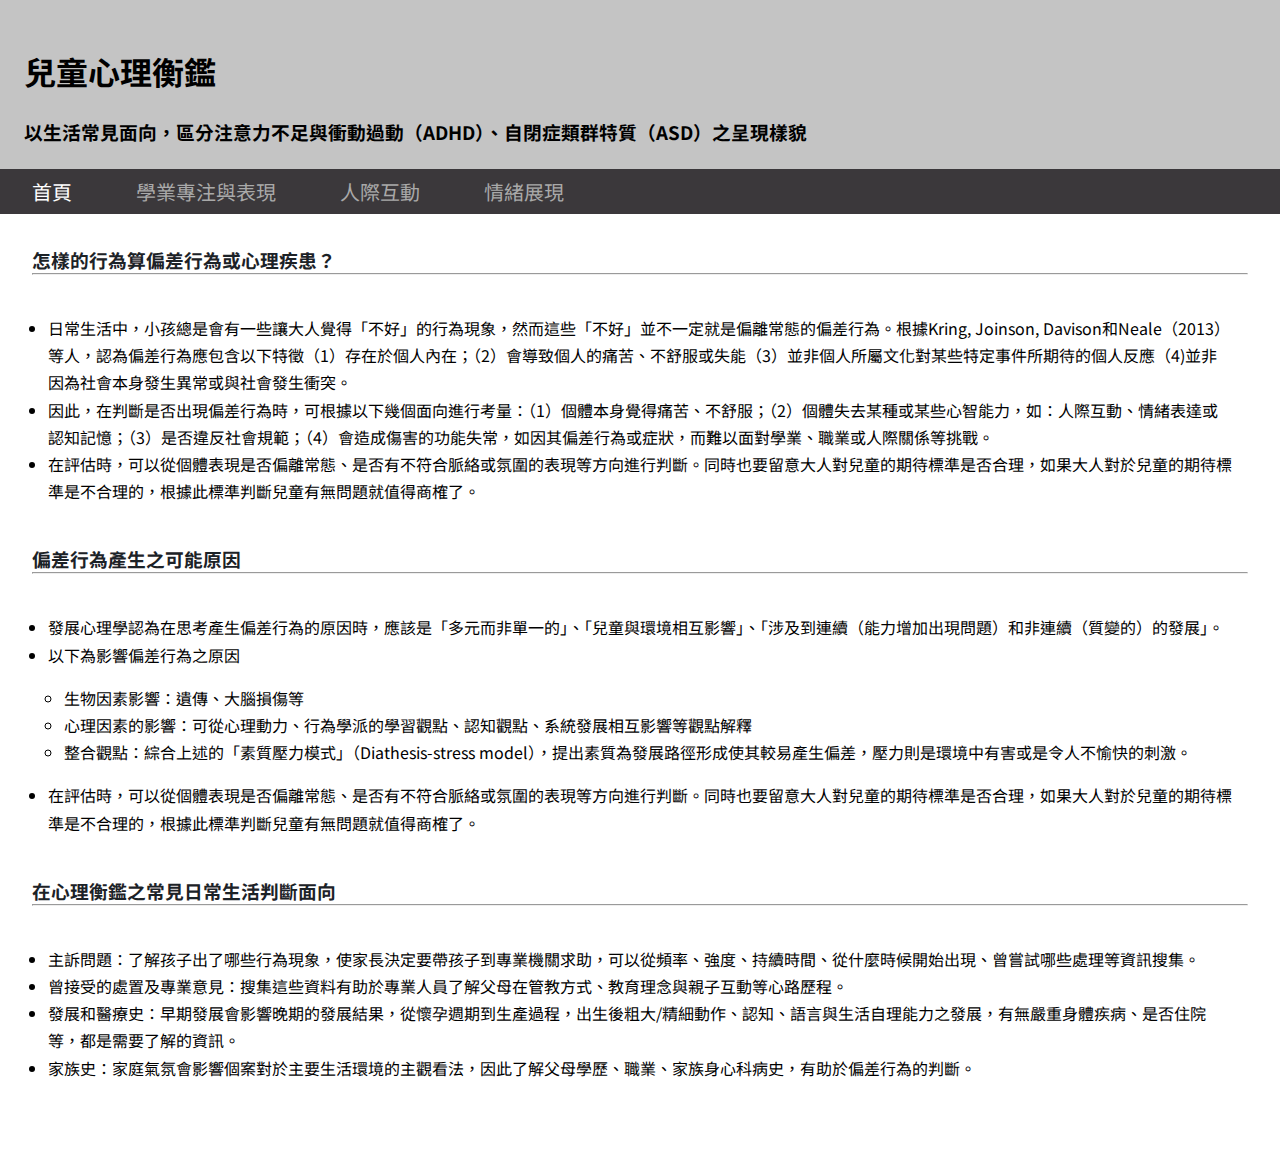
<file: index.html>
<!DOCTYPE html>
<html lang="zh-Hant">
  <!--網頁開頭-->
  <head>
    <meta charset="UTF-8" />
    <meta http-equiv="X-UA-Compatible" content="IE=edge" />
    <meta name="viewport" content="width=device-width, initial-scale=1.0" />
    <title>兒童心理衡鑑</title>
    <meta name="description" content="此網站介紹兒童心理衡鑑常見鑑別" />
    <link rel="shortcut icon" href="./brainstorm.png" />
    <!--google font-->
    <link rel="preconnect" href="https://fonts.googleapis.com" />
    <link rel="preconnect" href="https://fonts.gstatic.com" crossorigin />
    <link
      href="https://fonts.googleapis.com/css2?family=Noto+Sans+TC&display=swap"
      rel="stylesheet"
    />
    <link rel="stylesheet" href="style.css" />
  </head>

  <body>
    <!--標題-->
    <header>
      <h1>兒童心理衡鑑</h1>
      <h3>
        以生活常見面向，區分注意力不足與衝動過動（ADHD）、自閉症類群特質（ASD）之呈現樣貌
      </h3>
    </header>
    <!--導覽列-->
    <nav>
      <ul>
        <li>
          <a class="active" href="#"><i class="twicon-main-island"></i> 首頁</a>
        </li>
        <li>
          <a href="./concentration.html"
            ></i> 學業專注與表現</a
          >
        </li>
        <li>
          <a href="./interaction.html"
            ><i class="twicon-taipei-mrt"></i>人際互動</a
          >
        </li>
        <li>
          <a href="./emotion.html"></i>情緒展現</a>
        </li>
      </ul>
    </nav>
    <!--主要內容-->
    <main>
      <section class="text">
          <h3>怎樣的行為算偏差行為或心理疾患？</h3>
          <hr/>
            <br />
            <ul>
              <li>日常生活中，小孩總是會有一些讓大人覺得「不好」的行為現象，然而這些「不好」並不一定就是偏離常態的偏差行為。根據Kring, Joinson, Davison和Neale（2013）等人，認為偏差行為應包含以下特徵（1）存在於個人內在；（2）會導致個人的痛苦、不舒服或失能（3）並非個人所屬文化對某些特定事件所期待的個人反應（4)並非因為社會本身發生異常或與社會發生衝突。</li>
              <li>因此，在判斷是否出現偏差行為時，可根據以下幾個面向進行考量：（1）個體本身覺得痛苦、不舒服；（2）個體失去某種或某些心智能力，如：人際互動、情緒表達或認知記憶；（3）是否違反社會規範；（4）會造成傷害的功能失常，如因其偏差行為或症狀，而難以面對學業、職業或人際關係等挑戰。</li>
              <li>在評估時，可以從個體表現是否偏離常態、是否有不符合脈絡或氛圍的表現等方向進行判斷。同時也要留意大人對兒童的期待標準是否合理，如果大人對於兒童的期待標準是不合理的，根據此標準判斷兒童有無問題就值得商榷了。</li>
            </ul>
            <br />
          <h3>偏差行為產生之可能原因</h3>
          <hr/>
              <br />
            <ul>
              <li>發展心理學認為在思考產生偏差行為的原因時，應該是「多元而非單一的」、「兒童與環境相互影響」、「涉及到連續（能力增加出現問題）和非連續（質變的）的發展」。</li>
              <li>以下為影響偏差行為之原因
                <ul>
                  <li>生物因素影響：遺傳、大腦損傷等</li>
                  <li>心理因素的影響：可從心理動力、行為學派的學習觀點、認知觀點、系統發展相互影響等觀點解釋</li>
                  <li>整合觀點：綜合上述的「素質壓力模式」（Diathesis-stress model），提出素質為發展路徑形成使其較易產生偏差，壓力則是環境中有害或是令人不愉快的刺激。</li>
                </ul>  
              </li>
              <li>在評估時，可以從個體表現是否偏離常態、是否有不符合脈絡或氛圍的表現等方向進行判斷。同時也要留意大人對兒童的期待標準是否合理，如果大人對於兒童的期待標準是不合理的，根據此標準判斷兒童有無問題就值得商榷了。</li>
            </ul>
            <br />
          <h3>在心理衡鑑之常見日常生活判斷面向</h3>
          <hr/>
          <br />
          <ul>
            <li>主訴問題：了解孩子出了哪些行為現象，使家長決定要帶孩子到專業機關求助，可以從頻率、強度、持續時間、從什麼時候開始出現、曾嘗試哪些處理等資訊搜集。</li>
            <li>曾接受的處置及專業意見：搜集這些資料有助於專業人員了解父母在管教方式、教育理念與親子互動等心路歷程。</li>
            <li>發展和醫療史：早期發展會影響晚期的發展結果，從懷孕週期到生產過程，出生後粗大/精細動作、認知、語言與生活自理能力之發展，有無嚴重身體疾病、是否住院等，都是需要了解的資訊。</li>
            <li>家族史：家庭氣氛會影響個案對於主要生活環境的主觀看法，因此了解父母學歷、職業、家族身心科病史，有助於偏差行為的判斷。</li>
            </li>
          </ul>
          <br />
      </section>
     
    </main>
  </body>
</html>
</file>
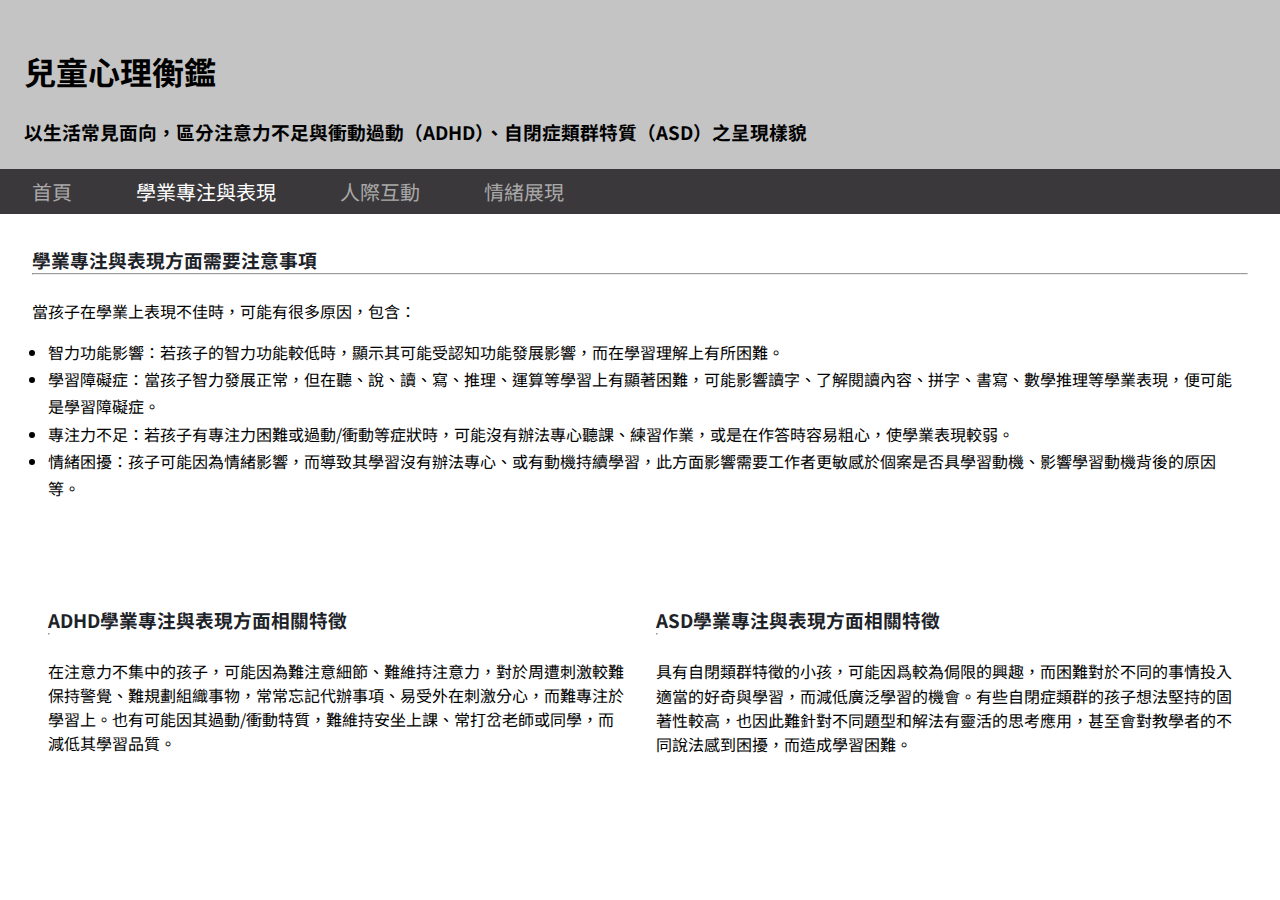
<file: concentration.html>
<!DOCTYPE html>
<html lang="zh-Hant">
  <!--網頁開頭-->
  <head>
    <meta charset="UTF-8" />
    <meta http-equiv="X-UA-Compatible" content="IE=edge" />
    <meta name="viewport" content="width=device-width, initial-scale=1.0" />
    <title>學業專注與表現 |兒童心理衡鑑</title>
    <meta name="description" content="此網站介紹兒童心理衡鑑常見鑑別" />
    <link rel="shortcut icon" href="./brainstorm.png" />
    <!--google font-->
    <link rel="preconnect" href="https://fonts.googleapis.com" />
    <link rel="preconnect" href="https://fonts.gstatic.com" crossorigin />
    <link
      href="https://fonts.googleapis.com/css2?family=Noto+Sans+TC&display=swap"
      rel="stylesheet"
    />
    <link rel="stylesheet" href="style.css" />
  </head>

  <body>
    <!--標題-->
    <header>
      <h1>兒童心理衡鑑</h1>
      <h3>
        以生活常見面向，區分注意力不足與衝動過動（ADHD）、自閉症類群特質（ASD）之呈現樣貌
      </h3>
    </header>
    <!--導覽列-->
    <nav>
      <ul>
        <li>
          <a href="./index.html"> 首頁</a>
        </li>
        <li>
          <a class="active" href="./concentration.html"> 學業專注與表現</a>
        </li>
        <li>
          <a href="./interaction.html">人際互動</a>
        </li>
        <li>
          <a href="./emotion.html">情緒展現</a>
        </li>
      </ul>
    </nav>
    <!--主要內容-->
    <main>
      <section class="container">
        <section class="top">
          <h3>學業專注與表現方面需要注意事項</h3>
          <hr />
          <br />
          當孩子在學業上表現不佳時，可能有很多原因，包含：
          <ul>
            <li>
              智力功能影響：若孩子的智力功能較低時，顯示其可能受認知功能發展影響，而在學習理解上有所困難。
            </li>
            <li>
              學習障礙症：當孩子智力發展正常，但在聽、說、讀、寫、推理、運算等學習上有顯著困難，可能影響讀字、了解閱讀內容、拼字、書寫、數學推理等學業表現，便可能是學習障礙症。
            </li>
            <li>
              專注力不足：若孩子有專注力困難或過動/衝動等症狀時，可能沒有辦法專心聽課、練習作業，或是在作答時容易粗心，使學業表現較弱。
            </li>
            <li>
              情緒困擾：孩子可能因為情緒影響，而導致其學習沒有辦法專心、或有動機持續學習，此方面影響需要工作者更敏感於個案是否具學習動機、影響學習動機背後的原因等。
            </li>
          </ul>
          <br />
        </section>
        <section class="bottom">
          <section class="left">
            <h3>ADHD學業專注與表現方面相關特徵</h3>
            <hr />
            <p>
              <br />
              在注意力不集中的孩子，可能因為難注意細節、難維持注意力，對於周遭刺激較難保持警覺、難規劃組織事物，常常忘記代辦事項、易受外在刺激分心，而難專注於學習上。也有可能因其過動/衝動特質，難維持安坐上課、常打岔老師或同學，而減低其學習品質。
            </p>
          </section>
          <section class="right">
            <h3>ASD學業專注與表現方面相關特徵</h3>
            <hr />
            <p>
              <br />
              具有自閉類群特徵的小孩，可能因爲較為侷限的興趣，而困難對於不同的事情投入適當的好奇與學習，而減低廣泛學習的機會。有些自閉症類群的孩子想法堅持的固著性較高，也因此難針對不同題型和解法有靈活的思考應用，甚至會對教學者的不同說法感到困擾，而造成學習困難。
            </p>
          </section>
        </section>
      </section>
    </main>
  </body>
</html>
</file>
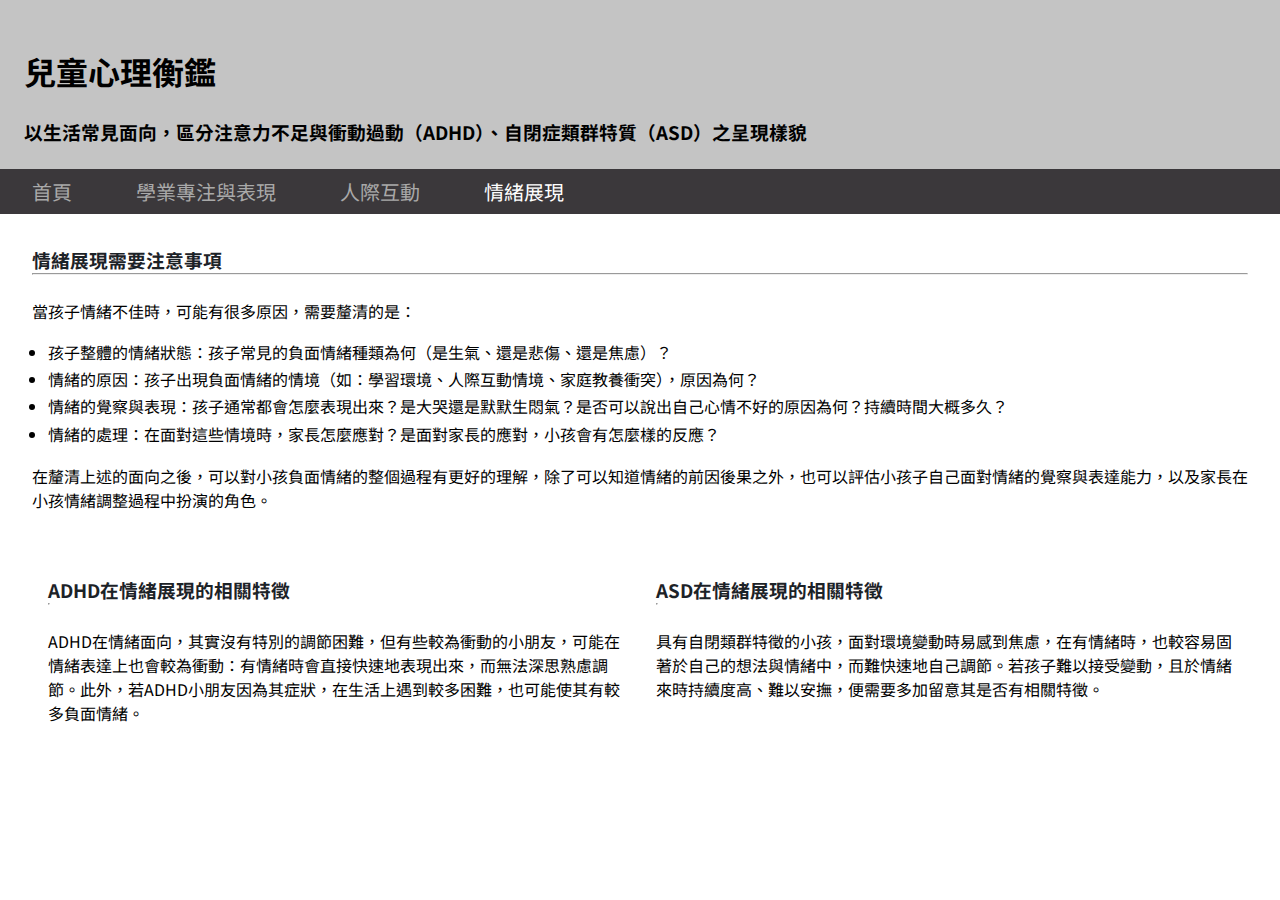
<file: emotion.html>
<!DOCTYPE html>
<html lang="zh-Hant">
  <!--網頁開頭-->
  <head>
    <meta charset="UTF-8" />
    <meta http-equiv="X-UA-Compatible" content="IE=edge" />
    <meta name="viewport" content="width=device-width, initial-scale=1.0" />
    <title>人際互動 |兒童心理衡鑑</title>
    <meta name="description" content="此網站介紹兒童心理衡鑑常見鑑別" />
    <link rel="shortcut icon" href="./brainstorm.png" />
    <!--google font-->
    <link rel="preconnect" href="https://fonts.googleapis.com" />
    <link rel="preconnect" href="https://fonts.gstatic.com" crossorigin />
    <link
      href="https://fonts.googleapis.com/css2?family=Noto+Sans+TC&display=swap"
      rel="stylesheet"
    />
    <link rel="stylesheet" href="style.css" />
  </head>

  <body>
    <!--標題-->
    <header>
      <h1>兒童心理衡鑑</h1>
      <h3>
        以生活常見面向，區分注意力不足與衝動過動（ADHD）、自閉症類群特質（ASD）之呈現樣貌
      </h3>
    </header>
    <!--導覽列-->
    <nav>
      <ul>
        <li>
          <a href="./index.html"> 首頁</a>
        </li>
        <li>
          <a href="./concentration.html"> 學業專注與表現</a>
        </li>
        <li>
          <a href="./interaction.html">人際互動</a>
        </li>
        <li>
          <a class="active" href="./emotion.html">情緒展現</a>
        </li>
      </ul>
    </nav>
    <!--主要內容-->
    <main>
      <section class="container">
        <section class="top">
          <h3>情緒展現需要注意事項</h3>
          <hr />
          <br />
          當孩子情緒不佳時，可能有很多原因，需要釐清的是：
          <ul>
            <li>
              孩子整體的情緒狀態：孩子常見的負面情緒種類為何（是生氣、還是悲傷、還是焦慮）？
            </li>
            <li>
              情緒的原因：孩子出現負面情緒的情境（如：學習環境、人際互動情境、家庭教養衝突），原因為何？</li>
            </li>
            <li>情緒的覺察與表現：孩子通常都會怎麼表現出來？是大哭還是默默生悶氣？是否可以說出自己心情不好的原因為何？持續時間大概多久？</li>
            <li>情緒的處理：在面對這些情境時，家長怎麼應對？是面對家長的應對，小孩會有怎麼樣的反應？</li>
          </ul>
          在釐清上述的面向之後，可以對小孩負面情緒的整個過程有更好的理解，除了可以知道情緒的前因後果之外，也可以評估小孩子自己面對情緒的覺察與表達能力，以及家長在小孩情緒調整過程中扮演的角色。
          <br />
        </section>
        <section class="bottom">
          <section class="left">
            <h3>ADHD在情緒展現的相關特徵</h3>
            <hr />
            <p>
              <br />
              ADHD在情緒面向，其實沒有特別的調節困難，但有些較為衝動的小朋友，可能在情緒表達上也會較為衝動：有情緒時會直接快速地表現出來，而無法深思熟慮調節。此外，若ADHD小朋友因為其症狀，在生活上遇到較多困難，也可能使其有較多負面情緒。
            </p>
          </section>
          <section class="right">
            <h3>ASD在情緒展現的相關特徵</h3>
            <hr />
            <p>
              <br />
              具有自閉類群特徵的小孩，面對環境變動時易感到焦慮，在有情緒時，也較容易固著於自己的想法與情緒中，而難快速地自己調節。若孩子難以接受變動，且於情緒來時持續度高、難以安撫，便需要多加留意其是否有相關特徵。
            </p>
          </section>
        </section>
      </section>
    </main>
  </body>
</html>
</file>
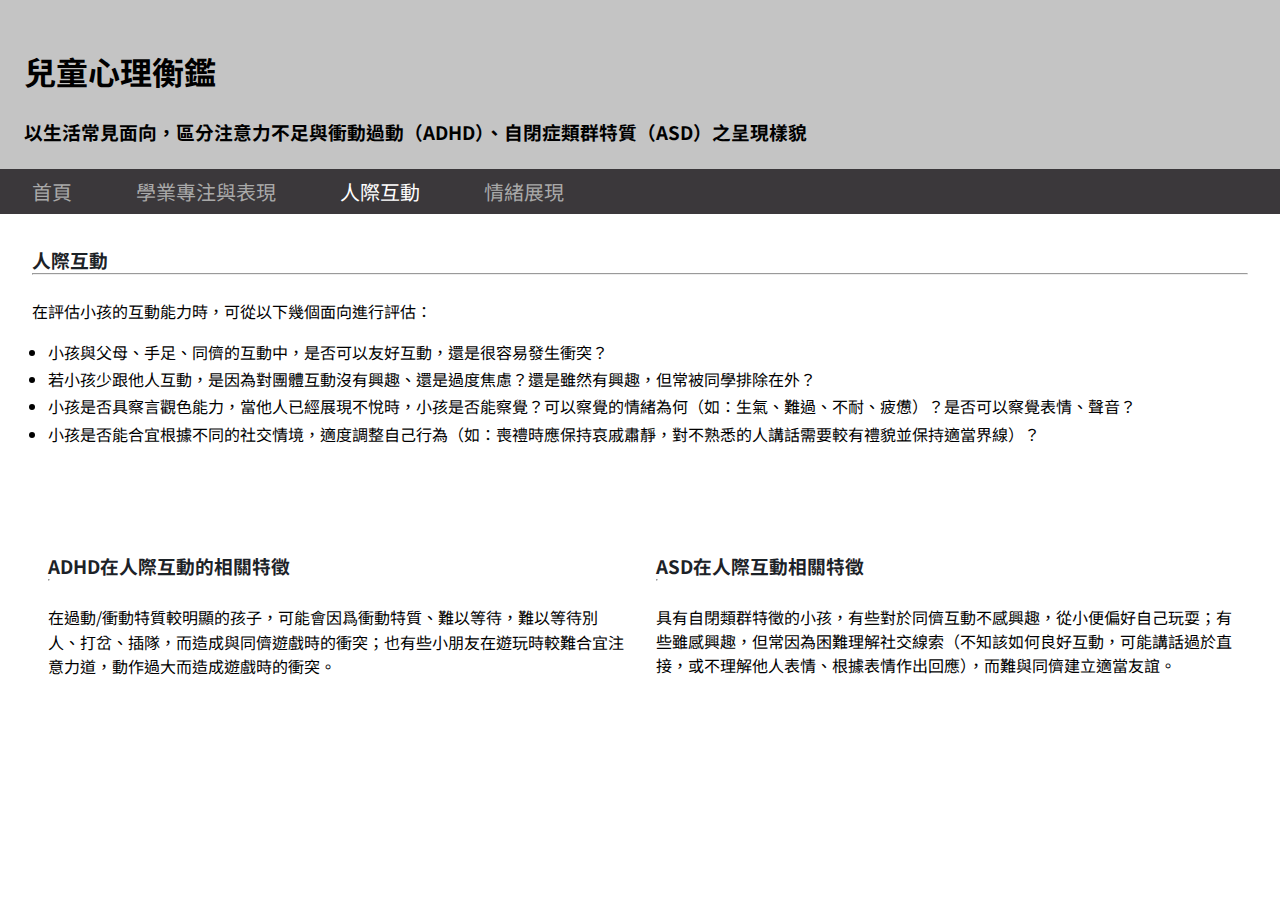
<file: interaction.html>
<!DOCTYPE html>
<html lang="zh-Hant">
  <!--網頁開頭-->
  <head>
    <meta charset="UTF-8" />
    <meta http-equiv="X-UA-Compatible" content="IE=edge" />
    <meta name="viewport" content="width=device-width, initial-scale=1.0" />
    <title>人際互動 |兒童心理衡鑑</title>
    <meta name="description" content="此網站介紹兒童心理衡鑑常見鑑別" />
    <link rel="shortcut icon" href="./brainstorm.png" />
    <!--google font-->
    <link rel="preconnect" href="https://fonts.googleapis.com" />
    <link rel="preconnect" href="https://fonts.gstatic.com" crossorigin />
    <link
      href="https://fonts.googleapis.com/css2?family=Noto+Sans+TC&display=swap"
      rel="stylesheet"
    />
    <link rel="stylesheet" href="style.css" />
  </head>

  <body>
    <!--標題-->
    <header>
      <h1>兒童心理衡鑑</h1>
      <h3>
        以生活常見面向，區分注意力不足與衝動過動（ADHD）、自閉症類群特質（ASD）之呈現樣貌
      </h3>
    </header>
    <!--導覽列-->
    <nav>
      <ul>
        <li>
          <a href="./index.html"> 首頁</a>
        </li>
        <li>
          <a href="./concentration.html"> 學業專注與表現</a>
        </li>
        <li>
          <a class="active" href="./interaction.html">人際互動</a>
        </li>
        <li>
          <a href="./emotion.html">情緒展現</a>
        </li>
      </ul>
    </nav>
    <!--主要內容-->
    <main>
      <section class="container">
        <section class="top">
          <h3>人際互動</h3>
          <hr />
          <br />
          在評估小孩的互動能力時，可從以下幾個面向進行評估：
          <ul>
            <li>
              小孩與父母、手足、同儕的互動中，是否可以友好互動，還是很容易發生衝突？
            </li>
            <li>
              若小孩少跟他人互動，是因為對團體互動沒有興趣、還是過度焦慮？還是雖然有興趣，但常被同學排除在外？
            </li>
            <li>
              小孩是否具察言觀色能力，當他人已經展現不悅時，小孩是否能察覺？可以察覺的情緒為何（如：生氣、難過、不耐、疲憊）？是否可以察覺表情、聲音？</li>
            </li>
            <li>小孩是否能合宜根據不同的社交情境，適度調整自己行為（如：喪禮時應保持哀戚肅靜，對不熟悉的人講話需要較有禮貌並保持適當界線）？</li>
          </ul>
          <br />
        </section>
        <section class="bottom">
          <section class="left">
            <h3>ADHD在人際互動的相關特徵</h3>
            <hr />
            <p>
              <br />
              在過動/衝動特質較明顯的孩子，可能會因爲衝動特質、難以等待，難以等待別人、打岔、插隊，而造成與同儕遊戲時的衝突；也有些小朋友在遊玩時較難合宜注意力道，動作過大而造成遊戲時的衝突。
          </section>
          <section class="right">
            <h3>ASD在人際互動相關特徵</h3>
            <hr />
            <p>
              <br />
              具有自閉類群特徵的小孩，有些對於同儕互動不感興趣，從小便偏好自己玩耍；有些雖感興趣，但常因為困難理解社交線索（不知該如何良好互動，可能講話過於直接，或不理解他人表情、根據表情作出回應），而難與同儕建立適當友誼。
          </section>
        </section>
      </section>
    </main>
  </body>
</html>
</file>
<file: style.css>
* {
  margin: 0;
  padding: 0;
  font-family: "Noto Sans TC", sans-serif;
}
header {
  background-color: #c4c4c4;
  width: 100%;
  padding: 1.5rem;
  box-sizing: border-box;
}

header h1 {
  margin: 1.5rem 0rem;
}

nav {
  background-color: #3b383b;
}

nav ul {
  display: flex;
  list-style-type: none;
}

nav ul li {
  display: flex;
}

nav ul li a {
  font-size: 1.25rem;
  padding: 0.5rem 2rem;
  color: darkgray;
  text-decoration: none;
  transition: all 0.25s ease;
}

nav ul li a:hover {
  background-color: grey;
}

main {
  width: 100%;
  display: flex;
  flex-wrap: wrap;
}

section.container {
  display: flex;
  flex-direction: column;
  justify-content: center;
}

section.text {
  padding: 2rem;
}

section.text ul {
  padding: 1rem;
}

section.text li {
  line-height: 1.7rem;
}

section h3 {
  color: rgb(28, 34, 39);
}

section.container {
  display: flex;
  flex-direction: column;
  justify-content: center;
}
section.top {
  padding: 2rem;
}

section.top ul {
  padding: 1rem;
}

section.top li {
  line-height: 1.7rem;
}

section.bottom {
  display: flex;
  flex-wrap: wrap;
  align-items: baseline;
  padding: 1rem 2rem;
}

section.left {
  margin: 1rem 1rem;
  display: flex;
  flex-direction: column;
  align-items: baseline;
  flex: 1 1 350px;
}
section.right {
  margin: 1rem 1rem;
  display: flex;
  flex-direction: column;
  align-items: baseline;
  flex: 1 1 350px;
}

/*
section.container {
  display: flex;
  flex-direction: column;
}
section.bottom {
  display: flex;
  align-items: baseline;
  padding: 1rem;
}

section.left {
  flex: 4 1 350px;
}
section.right {
  display: flex;
  flex-direction: column;
  align-items: center;
  flex: 1 1 250px;
}
*/

.active {
  color: white;
}

@media screen and (max-width: 545px) {
  nav ul {
    flex-direction: column;
  }
}
</file>
